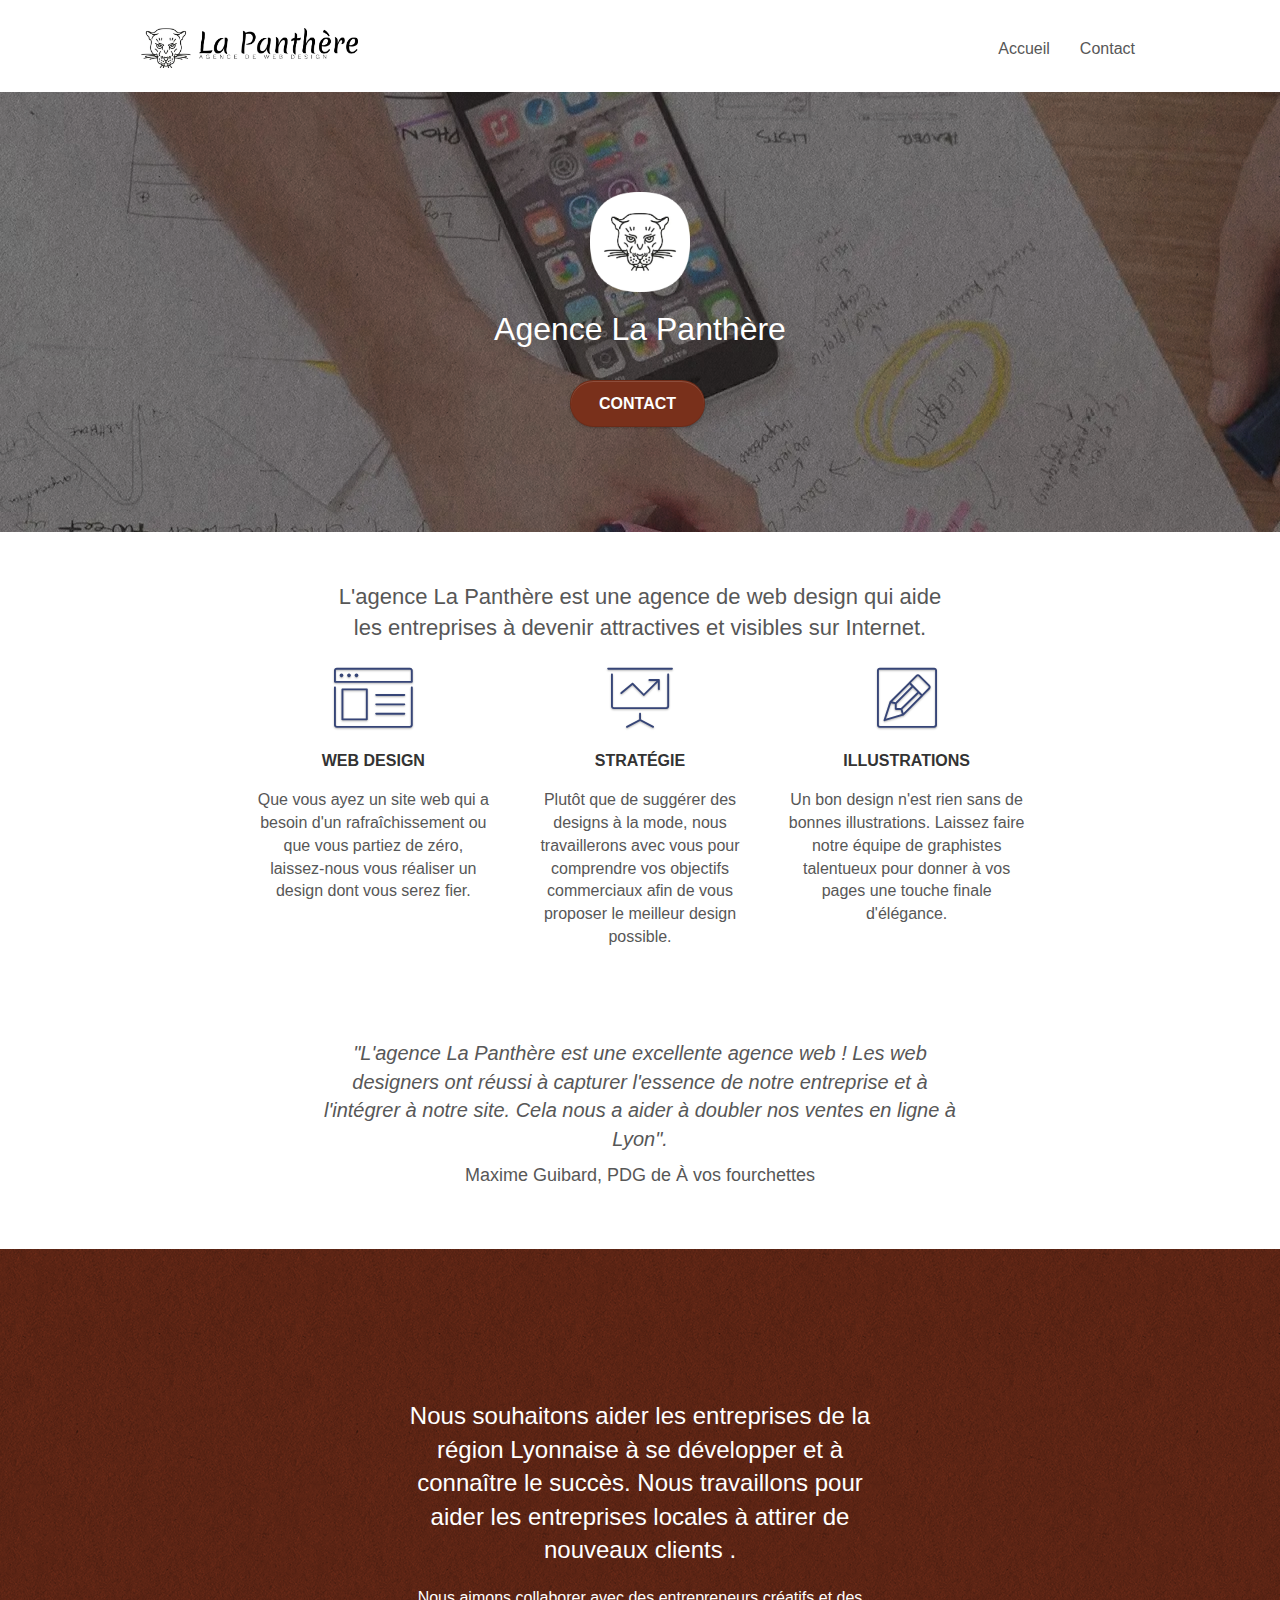
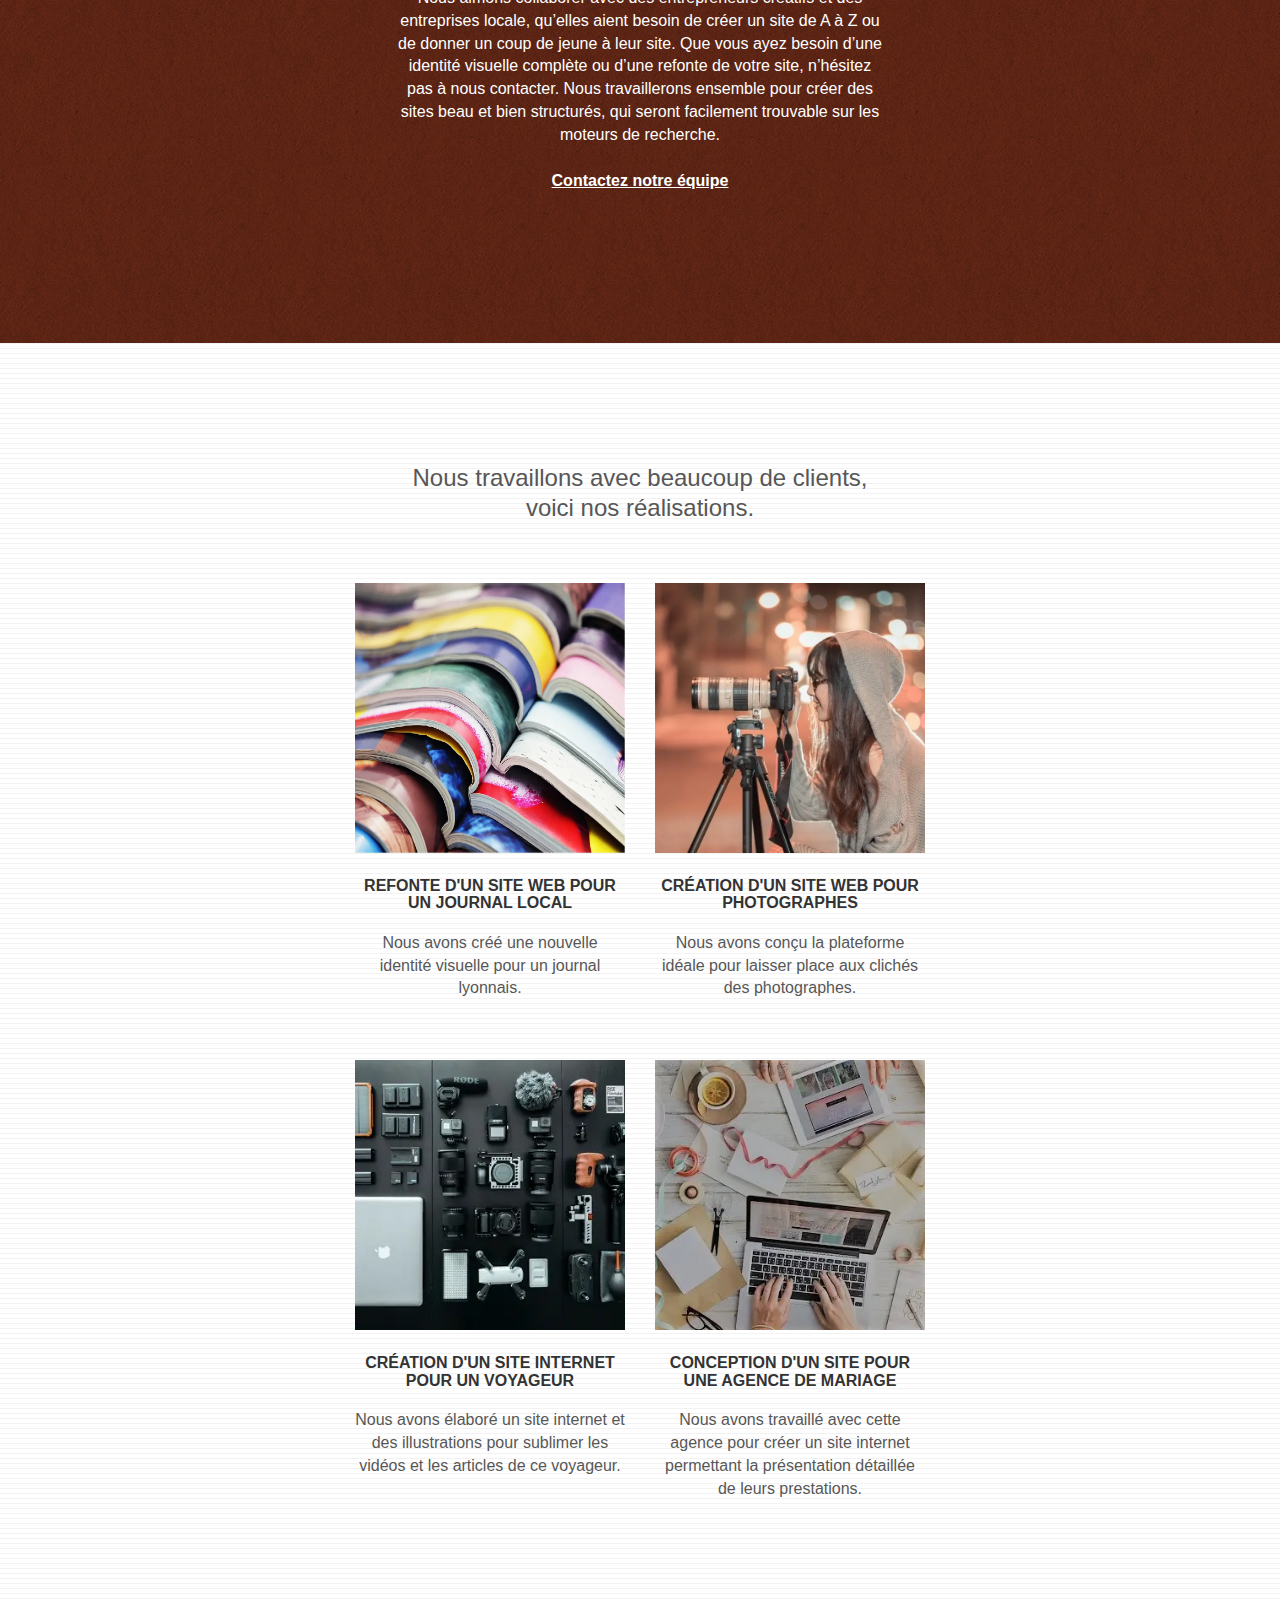
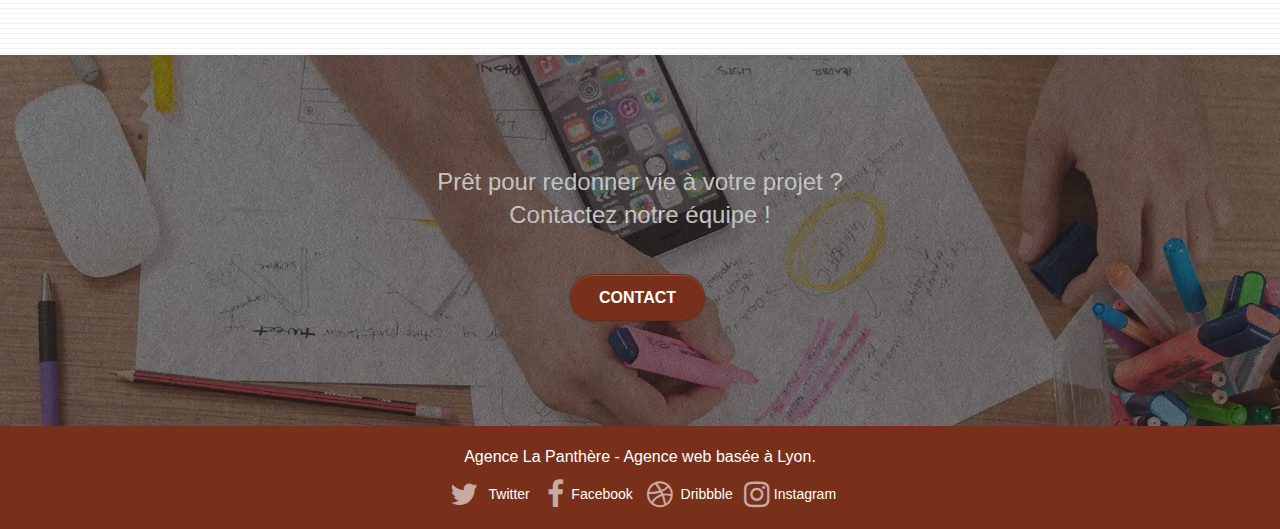
<file: index.html>
<!doctype html>
<html lang="fr">
<head>
    <meta charset="utf-8">
    <!-- <meta name="keywords" content="Entreprise webdesign Lyon"> -->
    <meta name="description" content="La Panthère - Entreprise webdesign Lyon est une agence de web design qui aide les entreprises à devenir attractives et visibles sur internet.">
    <meta name="viewport" content="width=device-width, initial-scale=1.0, viewport-fit=cover">
    <link rel="shortcut icon" type="image/png" href="favicon.jpg">
    
	<link rel="stylesheet" type="text/css" href="./css/bootstrap.min.css">
	<link rel="stylesheet" type="text/css" href="style.min.css">
	<link rel="stylesheet" type="text/css" href="./css/font-awesome.css">
	<link rel="stylesheet" type="text/css" href="./css/et-line.css">
	
    
	<script src="./js/jquery-2.1.0.min.js" defer></script>
	<script src="./js/bootstrap.min.js" defer></script>
	<script src="./js/blocs.min.js" defer></script>
	<script src="./js/jquery.touchSwipe.min.js" defer></script>
	<script src="./js/gmaps.min.js" defer></script>

    <title>La Panthère - Entreprise webdesign Lyon</title>

 <!-- Global site tag (gtag.js) - Google Analytics -->
<script async src="https://www.googletagmanager.com/gtag/js?id=G-REPHLKCL1F"></script>
<script>
  window.dataLayer = window.dataLayer || [];
  function gtag(){dataLayer.push(arguments);}
  gtag('js', new Date());

  gtag('config', 'G-REPHLKCL1F');
</script>
<!-- Analytics END -->
    
</head>
<body>
<!-- Principal conteneur -->
<div class="page-container">
    
<!-- bloc-0 -->
<div class="bloc bgc-white l-bloc " id="bloc-0">
	<div class="container bloc-sm">

		<nav class="navbar row">
			<div class="navbar-header">
				<a class="navbar-brand" href="index.html"><img src="img/agence-la-panthere-monochrome.webp" alt="Logo La Panthère agence de web design" height="40" /></a>
				<button id="nav-toggle" type="button" class="ui-navbar-toggle navbar-toggle" data-toggle="collapse" data-target=".navbar-1">
					<span class="sr-only">Toggle navigation</span><span class="icon-bar"></span><span class="icon-bar"></span><span class="icon-bar"></span>
				</button>
			</div>
			<div class="collapse navbar-collapse navbar-1 special-dropdown-nav">
				<ul class="site-navigation nav navbar-nav">
					<li>
						<a href="index.html">Accueil</a>
					</li>
					<li>
						<a href="contact.html">Contact</a>
					</li>
				</ul>
			</div>
		</nav>
	</div>
</div>
<!-- bloc-0 END -->

<!-- bloc-1-presentation -->
<div class="bloc bgc-dark-slate-blue bg-banniere d-bloc bg-t-edge bloc-bg-texture texture-paper b-parallax" id="bloc-1-hero">
	<div class="container bloc-lg">
		<div class="row tight-width-whitespace">
			<div class="col-sm-12">
				<img src="img/logo.webp" class="center-block image-resize-mode" width="100" alt="Logo Agence La Panthère" />
				<h1 class="text-center hero-bloc-text tc-white ">
					Agence La Panthère
				</h1>
				<div class="text-center">
					<a href="contact.html" class="btn btn-lg btn-clean btn-rd cta-hero btn-atomic-tangerine" id="cta-hero">Contact</a>
				</div>
			</div>
		</div>
	</div>
</div>
<!-- bloc-1-presentation END -->

<!-- bloc-2-services -->
<div class="bloc bgc-white l-bloc" id="bloc-2-services">
	<div class="container bloc-md">
		<div class="row">
			<div class="col-sm-12 text-center">
				<h2 class="slogan">
					L'agence La Panthère est une agence de web design qui aide <br/> 
					les entreprises à devenir attractives et visibles sur Internet.
				</h2>
			</div>
		</div>
		<div class="row voffset-lg med-width-whitespace">
			<div class="col-sm-4">
				<div class="text-center">
					<span class="et-icon-browser sm-shadow icon-dark-slate-blue icons icon-lg"></span>
				</div>
				<h3 class="mg-md text-center">
					Web design
				</h3>
				<p class="text-center ">
					Que vous ayez un site web qui a besoin d'un rafraîchissement ou que vous partiez de zéro, laissez-nous vous réaliser un design dont vous serez fier.
				</p>
			</div>
			<div class="col-sm-4">
				<div class="text-center">
					<span class="et-icon-presentation sm-shadow icon-dark-slate-blue icons icon-lg"></span>
				</div>
				<h3 class="mg-md text-center">
					Stratégie
				</h3>
				<p class="text-center ">
					Plutôt que de suggérer des designs à la mode, nous travaillerons avec vous pour comprendre vos objectifs commerciaux afin de vous proposer le meilleur design possible.<br>
				</p>
			</div>
			<div class="col-sm-4">
				<div class="text-center">
					<span class="et-icon-edit sm-shadow icon-dark-slate-blue icons icon-lg"></span>
				</div>
				<h3 class="mg-md text-center">
					Illustrations
				</h3>
				<p class="text-center ">
					Un bon design n'est rien sans de bonnes illustrations. Laissez faire notre équipe de graphistes talentueux pour donner à vos pages une touche finale d'élégance.
				</p>
			</div>
		</div>
		<div class="row voffset-lg voffset">
			<div class="col-xs-12 col-md-8 col-md-offset-2 text-center">
				<p class="citation">
                  "L'agence La Panthère est une excellente agence web ! Les web
                  designers ont réussi à capturer l'essence de notre entreprise
                  et à l'intégrer à notre site. Cela nous a aider à doubler nos
                  ventes en ligne à Lyon".
                </p>
				<p class="citation-author">
					Maxime Guibard, PDG de À vos fourchettes
				</p>
			</div>
		</div>
	</div>
</div>
<!-- bloc-2-services END -->

<!-- bloc-3-what-i-do -->
<div class="bloc tc-white bgc-atomic-tangerine bg-presentation d-bloc bloc-bg-texture texture-paper b-parallax" id="bloc-3-what-i-do">
	<div class="container bloc-lg">
		<div class="row tight-width-whitespace black-background">
			<div class="col-sm-12">
				<h2 class="mg-md text-center tc-white">
					Nous souhaitons aider les entreprises de la région Lyonnaise à se développer et à connaître le succès. Nous travaillons pour aider les entreprises locales à attirer de nouveaux clients .<br>
				</h2>
				<p class="text-center white">
					Nous aimons collaborer avec des entrepreneurs créatifs et des entreprises locale, qu’elles aient besoin de créer un site de A à Z ou de donner un coup de jeune à leur site. Que vous ayez besoin d’une identité visuelle complète ou d’une refonte de votre site, n’hésitez pas à nous contacter. Nous travaillerons ensemble pour créer des sites beau et bien structurés, qui seront facilement trouvable sur les moteurs de recherche. <br><br><a class="ltc-white bold-link" href="contact.html">Contactez notre équipe</a><br>
				</p>
			</div>
		</div>
	</div>
</div>
<!-- bloc-3-what-i-do END -->

<!-- bloc-4-portfolio -->
<div class="bloc bgc-white bg-lines-h2-bg bg-repeat l-bloc" id="bloc-4-portfolio">
	<div class="container bloc-lg">
		<div class="row">
			<div class="col-sm-12 text-center">
				<h2 class="creation">
					Nous travaillons avec beaucoup de clients, <br />voici nos
					réalisations.
				  </h2>
			</div>
		</div>
		<div class="row tight-width-whitespace portfolio-row">
			<div class="col-sm-6">
				<a href="#" data-lightbox="img/1.webp" data-gallery-id="gallery-1" data-caption="Refonte d'un site web pour un journal local" data-frame="snapshot-lb"><img src="img/1.webp" alt="Plusieurs journaux empilés" class="img-responsive portfolio-thumb" /></a>
				<h3 class="mg-md text-center">
					Refonte d'un site web pour un journal local
				</h3>
				<p class="text-center">
					Nous avons créé une nouvelle identité visuelle pour un journal lyonnais.
				</p>
			</div>
			<div class="col-sm-6">
				<a href="#" data-lightbox="img/2.webp" data-gallery-id="gallery-1" data-caption="Création d'un site web pour photographes" data-frame="snapshot-lb"><img src="img/2.webp" class="img-responsive portfolio-thumb" alt="Une Photographe qui prend une photo" /></a>
				<h3 class="mg-md text-center">
					Création d'un site web pour photographes
				</h3>
				<p class="text-center">
					Nous avons conçu la plateforme idéale pour laisser place aux clichés des photographes.
				</p>
			</div>
		</div>
		<div class="row tight-width-whitespace portfolio-row">
			<div class="col-sm-6">
				<a href="#" data-lightbox="img/3.webp" data-gallery-id="gallery-1" data-caption="Création d'un site internet pour un voyageur" data-frame="snapshot-lb"><img src="img/3.webp" class="img-responsive portfolio-thumb" alt="Matériels de photographie étalés sur une table"/></a>
				<h3 class="mg-md text-center">
					Création d'un site internet pour un voyageur
				</h3>
				<p class="text-center">
					Nous avons élaboré un site internet et des illustrations pour sublimer les vidéos et les articles de ce voyageur.
				</p>
			</div>
			<div class="col-sm-6">
				<a href="#" data-lightbox="img/4.webp" data-gallery-id="gallery-1" data-caption="Conception d'un site pour une agence de mariage" data-frame="snapshot-lb"><img src="img/4.webp" class="img-responsive portfolio-thumb" alt="Réunion de planification de mariage"/></a>
				<h3 class="mg-md text-center">
					Conception d'un site pour une agence de mariage
				</h3>
				<p class="text-center">
					Nous avons travaillé avec cette agence pour créer un site internet permettant la présentation détaillée de leurs prestations.
				</p>
			</div>
		</div>
	</div>
</div>
<!-- bloc-4-portfolio END -->

<!-- bloc-5-cta -->
<div class="bloc bgc-dark-slate-blue bg-banniere d-bloc bloc-bg-texture texture-paper" id="bloc-5-cta">
	<div class="container bloc-lg">
		<div class="row">
			<h2 class="mg-md text-center tc-white">
				Prêt pour redonner vie à votre projet ?<br>Contactez notre équipe !
			</h2>
			<div class="col-sm-12 text-center">
				<a href="contact.html" class="btn btn-atomic-tangerine btn-clean btn-rd btn-lg cta-hero">Contact</a>
			</div>
		</div>
	</div>
</div>
<!-- bloc-5-cta END -->

<!-- Footer - bloc-8 -->
<div class="bloc bgc-atomic-tangerine d-bloc" id="bloc-8">
	<div class="container bloc-sm">
		<div class="row">
			<div class="col-sm-12">
				<p class="text-center white">
					Agence La Panthère - Agence web basée à Lyon.<br>
				</p>
				<div class="row row-no-gutters social">
					<div class="col-sm-3">
						<div class="text-center">
							<a class="social" href="https://twitter.com/agencepanthere?lang=fr"><span class="fa fa-twitter icon-md"></span><span class="white">Twitter</span></a>
						</div>
					</div>
					<div class="col-sm-3">
						<div class="text-center">
							<a class="social" href="https://www.facebook.com/pantherecom/"><span class="fa fa-facebook icon-md"></span><span class="white">Facebook</span></a>
						</div>
					</div>
					<div class="col-sm-3">
						<div class="text-center">
							<a class="social" href="https://dribbble.com/Gislhaine"><span class="fa fa-dribbble icon-md"></span><span class="white">Dribbble</span></a>
						</div>
					</div>
					<div class="col-sm-3">
						<div class="text-center">
							<a class="social" href="https://www.instagram.com/agence_webdesign29/?hl=fr"><span class="fa fa-instagram icon-md"></span><span class="white">Instagram</span></a>
						</div>
					</div>
				</div>
			</div>
		</div>
	</div>
</div>
<!-- Footer - bloc-8 END -->

</div>
<!-- Principal conteneur END -->
    

</body>
</html>
</file>
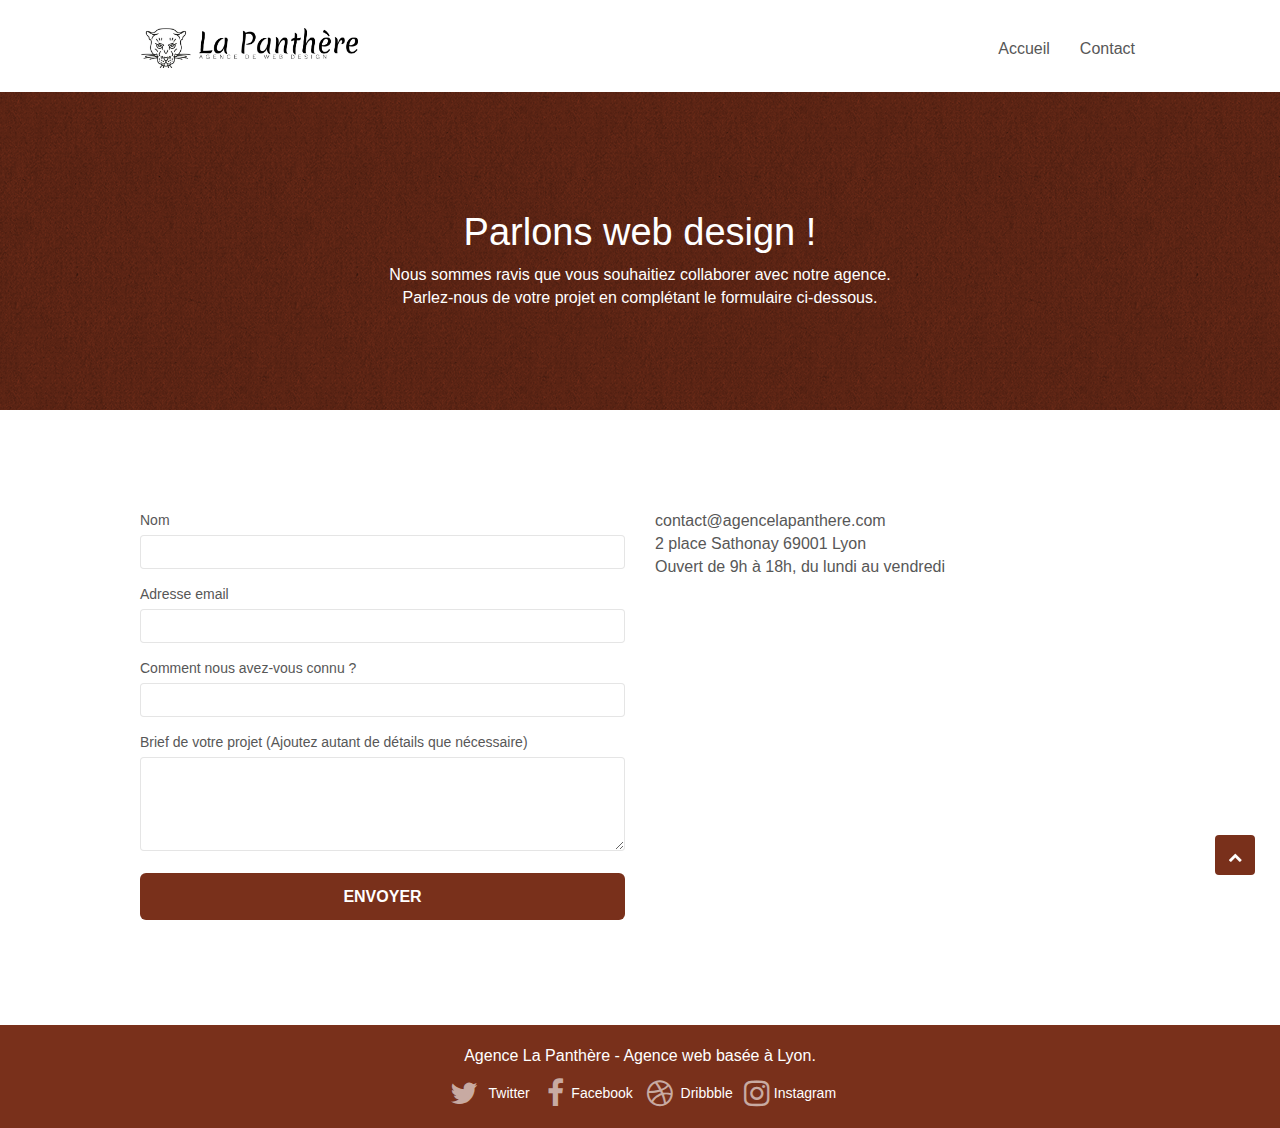
<file: contact.html>
<!doctype html>
<html lang="fr">
<head>
    <meta charset="utf-8">
    <!-- <meta name="keywords" content="Entreprise webdesign Lyon"> -->
    <meta name="description" content="La Panthère - Entreprise webdesign Lyon est une agence de web design qui aide les entreprises à devenir attractives et visibles sur internet.">
    <meta name="viewport" content="width=device-width, initial-scale=1.0, viewport-fit=cover">
    <link rel="shortcut icon" type="image/png" href="favicon.jpg">
    
	<link rel="stylesheet" type="text/css" href="./css/bootstrap.min.css">
	<link rel="stylesheet" type="text/css" href="style.min.css">
	<link rel="stylesheet" type="text/css" href="./css/font-awesome.css">
	<link rel="stylesheet" type="text/css" href="./css/et-line.css">
	
    
	<script src="./js/jquery-2.1.0.min.js" defer></script>
	<script src="./js/bootstrap.min.js" defer></script>
	<script src="./js/blocs.min.js" defer></script>
	<script src="./js/jqBootstrapValidation.min.js" defer></script>
	<script src="./js/formHandler.min.js" defer></script>

    <title>La Panthère - Contact</title>

 <!-- Global site tag (gtag.js) - Google Analytics -->
<script async src="https://www.googletagmanager.com/gtag/js?id=G-REPHLKCL1F"></script>
<script>
  window.dataLayer = window.dataLayer || [];
  function gtag(){dataLayer.push(arguments);}
  gtag('js', new Date());

  gtag('config', 'G-REPHLKCL1F');
</script>
<!-- Analytics END -->
    
</head>
<body>
<!-- Principal conteneur -->
<div class="page-container">
    
<!-- bloc-0 -->
<div class="bloc bgc-white l-bloc " id="bloc-0">
	<div class="container bloc-sm">
		<nav class="navbar row">
			<div class="navbar-header">
				<a class="navbar-brand" href="index.html"><img src="img/agence-la-panthere-monochrome.webp" alt="Logo La Panthère agence de web design" height="40" /></a>
				<button id="nav-toggle" type="button" class="ui-navbar-toggle navbar-toggle" data-toggle="collapse" data-target=".navbar-1">
					<span class="sr-only">Toggle navigation</span><span class="icon-bar"></span><span class="icon-bar"></span><span class="icon-bar"></span>
				</button>
			</div>
			<div class="collapse navbar-collapse navbar-1 special-dropdown-nav">
				<ul class="site-navigation nav navbar-nav">
					<li>
						<a href="index.html">Accueil</a>
					</li>
					<li>
					</li>
					<li>
						<a href="contact.html">Contact</a>
					</li>
				</ul>
			</div>
		</nav>
	</div>
</div>
<!-- bloc-0 END -->

<!-- bloc-6 -->
<div class="bloc bg-dots-bg bg-repeat bgc-atomic-tangerine d-bloc bloc-bg-texture texture-paper" id="bloc-6">
	<div class="container bloc-lg">
		<div class="row">
			<div class="col-sm-12">
				<h1 class="text-center hero-bloc-text tc-white">
					Parlons web design !
				</h1>
				<p class="text-center mg-lg tc-white tight-width-whitespace">
					Nous sommes ravis que vous souhaitiez collaborer avec notre agence.<br>
					Parlez-nous de votre projet en complétant le formulaire ci-dessous.
				</p>
			</div>
		</div>
	</div>
</div>
<!-- bloc-6 END -->

<!-- bloc-7 -->
<div class="bloc bgc-white l-bloc" id="bloc-7">
	<div class="container bloc-lg">
		<div class="row">
			<div class="col-sm-6">
				<form id="form_1" novalidate data-success-msg="Your message has been sent." data-fail-msg="Sorry it seems that our mail server is not responding, Sorry for the inconvenience!">
					<div class="form-group">
						<label for="name">
							Nom
						</label>
						<input id="name" name="name" class="form-control" required />
					</div>
					<div class="form-group">
						<label for="email">
							Adresse email	
						</label>
						<input id="email" name="email" class="form-control" type="email" required />
					</div>
					<div class="form-group">
						<label for="input_504">
							Comment nous avez-vous connu ?
						</label>
						<input class="form-control" name="know" type="text" required id="input_504" />
					</div>
					<div class="form-group">
						<label for="message">
							Brief de votre projet (Ajoutez autant de détails que nécessaire)<br>
						</label>
						<textarea id="message" name="message" class="form-control" rows="4" cols="50" required></textarea>
					</div> 
					<button class="bloc-button btn btn-lg btn-block cta-hero btn-atomic-tangerine" type="submit">
						Envoyer
					</button>
				</form>
			</div>
			<div class="col-sm-6">
				<p>
					contact@agencelapanthere.com<br>2 place Sathonay 69001 Lyon<br>Ouvert de 9h à 18h, du lundi au vendredi<br>
				</p>
			</div>
		</div>
	</div>
</div>
<!-- bloc-7 END -->

<!-- ScrollToTop Button -->
<button class="bloc-button btn btn-d scrollToTop" aria-label="Scroll haut de page" onclick="scrollToTarget('1')"><span class="fa fa-chevron-up"></span></button>
<!-- ScrollToTop Button END-->


<!-- Footer - bloc-8 -->
<div class="bloc bgc-atomic-tangerine d-bloc" id="bloc-8">
	<div class="container bloc-sm">
		<div class="row">
			<div class="col-sm-12">
				<p class="text-center white">
					Agence La Panthère - Agence web basée à Lyon.<br>
				</p>
				<div class="row row-no-gutters social">
					<div class="col-sm-3">
						<div class="text-center">
							<a class="social" href="https://twitter.com/agencepanthere?lang=fr"><span class="fa fa-twitter icon-md"></span><span class="white">Twitter</span></a>
						</div>
					</div>
					<div class="col-sm-3">
						<div class="text-center">
							<a class="social" href="https://www.facebook.com/pantherecom/"><span class="fa fa-facebook icon-md"></span><span class="white">Facebook</span></a>
						</div>
					</div>
					<div class="col-sm-3">
						<div class="text-center">
							<a class="social" href="https://dribbble.com/Gislhaine"><span class="fa fa-dribbble icon-md"></span><span class="white">Dribbble</span></a>
						</div>
					</div>
					<div class="col-sm-3">
						<div class="text-center">
							<a class="social" href="https://www.instagram.com/agence_webdesign29/?hl=fr"><span class="fa fa-instagram icon-md"></span><span class="white">Instagram</span></a>
						</div>
					</div>
				</div>
			</div>
		</div>
	</div>
</div>
<!-- Footer - bloc-8 END -->

</div>
<!-- Principal conteneur END -->
    

</body>
</html>
</file>
<file: css/et-line.css>
@font-face {
    font-family: et-line;
    src: url(../fonts/et-line.eot);
    src: url(../fonts/et-line.eot?#iefix) format('embedded-opentype'), url(../fonts/et-line.woff) format('woff'), url(../fonts/et-line.ttf) format('truetype'), url(../fonts/et-line.svg#et-line) format('svg');
    font-weight: 400;
    font-style: normal
}

.et-icon-adjustments,
.et-icon-alarmclock,
.et-icon-anchor,
.et-icon-aperture,
.et-icon-attachment,
.et-icon-bargraph,
.et-icon-basket,
.et-icon-beaker,
.et-icon-bike,
.et-icon-book-open,
.et-icon-briefcase,
.et-icon-browser,
.et-icon-calendar,
.et-icon-camera,
.et-icon-caution,
.et-icon-chat,
.et-icon-circle-compass,
.et-icon-clipboard,
.et-icon-clock,
.et-icon-cloud,
.et-icon-compass,
.et-icon-desktop,
.et-icon-dial,
.et-icon-document,
.et-icon-documents,
.et-icon-download,
.et-icon-dribbble,
.et-icon-edit,
.et-icon-envelope,
.et-icon-expand,
.et-icon-facebook,
.et-icon-flag,
.et-icon-focus,
.et-icon-gears,
.et-icon-genius,
.et-icon-gift,
.et-icon-global,
.et-icon-globe,
.et-icon-googleplus,
.et-icon-grid,
.et-icon-happy,
.et-icon-hazardous,
.et-icon-heart,
.et-icon-hotairballoon,
.et-icon-hourglass,
.et-icon-key,
.et-icon-laptop,
.et-icon-layers,
.et-icon-lifesaver,
.et-icon-lightbulb,
.et-icon-linegraph,
.et-icon-linkedin,
.et-icon-lock,
.et-icon-magnifying-glass,
.et-icon-map,
.et-icon-map-pin,
.et-icon-megaphone,
.et-icon-mic,
.et-icon-mobile,
.et-icon-newspaper,
.et-icon-notebook,
.et-icon-paintbrush,
.et-icon-paperclip,
.et-icon-pencil,
.et-icon-phone,
.et-icon-picture,
.et-icon-pictures,
.et-icon-piechart,
.et-icon-presentation,
.et-icon-pricetags,
.et-icon-printer,
.et-icon-profile-female,
.et-icon-profile-male,
.et-icon-puzzle,
.et-icon-quote,
.et-icon-recycle,
.et-icon-refresh,
.et-icon-ribbon,
.et-icon-rss,
.et-icon-sad,
.et-icon-scissors,
.et-icon-scope,
.et-icon-search,
.et-icon-shield,
.et-icon-speedometer,
.et-icon-strategy,
.et-icon-streetsign,
.et-icon-tablet,
.et-icon-target,
.et-icon-telescope,
.et-icon-toolbox,
.et-icon-tools,
.et-icon-tools-2,
.et-icon-trophy,
.et-icon-tumblr,
.et-icon-twitter,
.et-icon-upload,
.et-icon-video,
.et-icon-wallet,
.et-icon-wine {
    font-family: et-line;
    speak: none;
    font-style: normal;
    font-weight: 400;
    font-variant: normal;
    text-transform: none;
    line-height: 1;
    -webkit-font-smoothing: antialiased;
    -moz-osx-font-smoothing: grayscale;
    display: inline-block
}

.et-icon-mobile:before {
    content: "\e000"
}

.et-icon-laptop:before {
    content: "\e001"
}

.et-icon-desktop:before {
    content: "\e002"
}

.et-icon-tablet:before {
    content: "\e003"
}

.et-icon-phone:before {
    content: "\e004"
}

.et-icon-document:before {
    content: "\e005"
}

.et-icon-documents:before {
    content: "\e006"
}

.et-icon-search:before {
    content: "\e007"
}

.et-icon-clipboard:before {
    content: "\e008"
}

.et-icon-newspaper:before {
    content: "\e009"
}

.et-icon-notebook:before {
    content: "\e00a"
}

.et-icon-book-open:before {
    content: "\e00b"
}

.et-icon-browser:before {
    content: "\e00c"
}

.et-icon-calendar:before {
    content: "\e00d"
}

.et-icon-presentation:before {
    content: "\e00e"
}

.et-icon-picture:before {
    content: "\e00f"
}

.et-icon-pictures:before {
    content: "\e010"
}

.et-icon-video:before {
    content: "\e011"
}

.et-icon-camera:before {
    content: "\e012"
}

.et-icon-printer:before {
    content: "\e013"
}

.et-icon-toolbox:before {
    content: "\e014"
}

.et-icon-briefcase:before {
    content: "\e015"
}

.et-icon-wallet:before {
    content: "\e016"
}

.et-icon-gift:before {
    content: "\e017"
}

.et-icon-bargraph:before {
    content: "\e018"
}

.et-icon-grid:before {
    content: "\e019"
}

.et-icon-expand:before {
    content: "\e01a"
}

.et-icon-focus:before {
    content: "\e01b"
}

.et-icon-edit:before {
    content: "\e01c"
}

.et-icon-adjustments:before {
    content: "\e01d"
}

.et-icon-ribbon:before {
    content: "\e01e"
}

.et-icon-hourglass:before {
    content: "\e01f"
}

.et-icon-lock:before {
    content: "\e020"
}

.et-icon-megaphone:before {
    content: "\e021"
}

.et-icon-shield:before {
    content: "\e022"
}

.et-icon-trophy:before {
    content: "\e023"
}

.et-icon-flag:before {
    content: "\e024"
}

.et-icon-map:before {
    content: "\e025"
}

.et-icon-puzzle:before {
    content: "\e026"
}

.et-icon-basket:before {
    content: "\e027"
}

.et-icon-envelope:before {
    content: "\e028"
}

.et-icon-streetsign:before {
    content: "\e029"
}

.et-icon-telescope:before {
    content: "\e02a"
}

.et-icon-gears:before {
    content: "\e02b"
}

.et-icon-key:before {
    content: "\e02c"
}

.et-icon-paperclip:before {
    content: "\e02d"
}

.et-icon-attachment:before {
    content: "\e02e"
}

.et-icon-pricetags:before {
    content: "\e02f"
}

.et-icon-lightbulb:before {
    content: "\e030"
}

.et-icon-layers:before {
    content: "\e031"
}

.et-icon-pencil:before {
    content: "\e032"
}

.et-icon-tools:before {
    content: "\e033"
}

.et-icon-tools-2:before {
    content: "\e034"
}

.et-icon-scissors:before {
    content: "\e035"
}

.et-icon-paintbrush:before {
    content: "\e036"
}

.et-icon-magnifying-glass:before {
    content: "\e037"
}

.et-icon-circle-compass:before {
    content: "\e038"
}

.et-icon-linegraph:before {
    content: "\e039"
}

.et-icon-mic:before {
    content: "\e03a"
}

.et-icon-strategy:before {
    content: "\e03b"
}

.et-icon-beaker:before {
    content: "\e03c"
}

.et-icon-caution:before {
    content: "\e03d"
}

.et-icon-recycle:before {
    content: "\e03e"
}

.et-icon-anchor:before {
    content: "\e03f"
}

.et-icon-profile-male:before {
    content: "\e040"
}

.et-icon-profile-female:before {
    content: "\e041"
}

.et-icon-bike:before {
    content: "\e042"
}

.et-icon-wine:before {
    content: "\e043"
}

.et-icon-hotairballoon:before {
    content: "\e044"
}

.et-icon-globe:before {
    content: "\e045"
}

.et-icon-genius:before {
    content: "\e046"
}

.et-icon-map-pin:before {
    content: "\e047"
}

.et-icon-dial:before {
    content: "\e048"
}

.et-icon-chat:before {
    content: "\e049"
}

.et-icon-heart:before {
    content: "\e04a"
}

.et-icon-cloud:before {
    content: "\e04b"
}

.et-icon-upload:before {
    content: "\e04c"
}

.et-icon-download:before {
    content: "\e04d"
}

.et-icon-target:before {
    content: "\e04e"
}

.et-icon-hazardous:before {
    content: "\e04f"
}

.et-icon-piechart:before {
    content: "\e050"
}

.et-icon-speedometer:before {
    content: "\e051"
}

.et-icon-global:before {
    content: "\e052"
}

.et-icon-compass:before {
    content: "\e053"
}

.et-icon-lifesaver:before {
    content: "\e054"
}

.et-icon-clock:before {
    content: "\e055"
}

.et-icon-aperture:before {
    content: "\e056"
}

.et-icon-quote:before {
    content: "\e057"
}

.et-icon-scope:before {
    content: "\e058"
}

.et-icon-alarmclock:before {
    content: "\e059"
}

.et-icon-refresh:before {
    content: "\e05a"
}

.et-icon-happy:before {
    content: "\e05b"
}

.et-icon-sad:before {
    content: "\e05c"
}

.et-icon-facebook:before {
    content: "\e05d"
}

.et-icon-twitter:before {
    content: "\e05e"
}

.et-icon-googleplus:before {
    content: "\e05f"
}

.et-icon-rss:before {
    content: "\e060"
}

.et-icon-tumblr:before {
    content: "\e061"
}

.et-icon-linkedin:before {
    content: "\e062"
}

.et-icon-dribbble:before {
    content: "\e063"
}
</file>
<file: style.min.css>
.d-bloc .navbar-toggle .icon-bar,body{background:#fff}.bloc .container,.row.row-no-gutters>[class*=" col-"],.row.row-no-gutters>[class^=col-]{padding-right:0;padding-left:0}.nav-center .navbar-brand img,body{margin:0}.nav-invert .navbar .nav,.nav>li{float:left}a,button{outline:0!important}.scrollToTop,a,button{transition:.3s ease-in-out}.nav>li,p{font-size:16px}body{padding:0;overflow-x:hidden;-webkit-font-smoothing:antialiased;-moz-osx-font-smoothing:grayscale}a:hover{text-decoration:none;cursor:pointer}#page-loading-blocs-notifaction{position:fixed;top:0;bottom:0;width:100%;z-index:100000;background:url("img/pageload-spinner.gif") center center no-repeat #fff}.bloc{width:100%;clear:both;background:50% 50%/cover no-repeat;padding:0 50px;-webkit-background-size:cover;-moz-background-size:cover;-o-background-size:cover;position:relative}.bloc-lg{padding:100px 50px}.bloc-md{padding:50px}.bloc-sm{padding:20px 50px}.bg-b-edge,.bg-bl-edge,.bg-br-edge,.bg-center,.bg-l-edge,.bg-r-edge,.bg-repeat,.bg-t-edge,.bg-tl-edge,.bg-tr-edge{-webkit-background-size:auto!important;-moz-background-size:auto!important;-o-background-size:auto!important;background-size:auto!important}.slogan{font-size:22px;max-width:700px;margin:auto}.citation{font-size:20px;font-style:italic}.citation-author{font-size:18px}.bg-repeat,.nav>li a:focus,.nav>li a:hover{background:0 0}.bg-t-edge{background:top no-repeat}.bloc-bg-texture::before{content:"";background-size:2px 2px;position:absolute;top:0;bottom:0;left:0;right:0}.texture-paper::before{background:url("img/texture-paper.webp") 0 0/280px 280px}.nav>li>.dropdown a,.navbar-toggle:hover{background:0 0!important}.b-parallax{background-attachment:fixed}.d-bloc{color:rgba(255,255,255,.7)}.d-bloc button:hover{color:rgba(255,255,255,.9)}.d-bloc .icon-round,.d-bloc .icon-rounded,.d-bloc .icon-semi-rounded-a,.d-bloc .icon-semi-rounded-b,.d-bloc .icon-square{border-color:rgba(255,255,255,.9)}.d-bloc .divider-h span{border-color:rgba(255,255,255,.2)}.d-bloc .a-btn,.d-bloc .navbar a,.d-bloc .navbar-brand,.d-bloc a .icon-lg,.d-bloc a .icon-md,.d-bloc a .icon-sm,.d-bloc a .icon-xl,.d-bloc h1 a,.d-bloc h2 a,.d-bloc h3 a,.d-bloc h4 a,.d-bloc h5 a,.d-bloc h6 a,.d-bloc p a{color:rgba(255,255,255,.6)}.d-bloc .a-btn:hover,.d-bloc .navbar a:hover,.d-bloc .navbar-brand:hover,.d-bloc a:hover .icon-lg,.d-bloc a:hover .icon-md,.d-bloc a:hover .icon-sm,.d-bloc a:hover .icon-xl,.d-bloc h1 a:hover,.d-bloc h2 a:hover,.d-bloc h3 a:hover,.d-bloc h4 a:hover,.d-bloc h5 a:hover,.d-bloc h6 a:hover,.d-bloc p a:hover{color:#fff}.d-bloc .btn-wire,.d-bloc .btn-wire:hover{color:#fff;border-color:#fff}.d-bloc .panel icon,.l-bloc .icon-round,.l-bloc .icon-rounded,.l-bloc .icon-semi-rounded-a,.l-bloc .icon-semi-rounded-b,.l-bloc .icon-square{border-color:rgba(0,0,0,.7)}.d-bloc .panel,.l-bloc{color:rgba(0,0,0,.5)}.d-bloc .panel button:hover,.l-bloc button:hover{color:rgba(0,0,0,.7)}.d-bloc .panel .divider-h span,.l-bloc .divider-h span{border-color:rgba(0,0,0,.1)}.d-bloc .panel .a-btn,.l-bloc .a-btn,.l-bloc .navbar a,.l-bloc .navbar-brand,.l-bloc .navbar-toggle .icon-bar,.l-bloc a .icon-lg,.l-bloc a .icon-md,.l-bloc a .icon-sm,.l-bloc a .icon-xl,.l-bloc h1 a,.l-bloc h2 a,.l-bloc h3 a,.l-bloc h4 a,.l-bloc h5 a,.l-bloc h6 a,.l-bloc p a{color:rgba(0,0,0,.6)}.d-bloc .panel .a-btn:hover,.l-bloc .a-btn:hover,.l-bloc .navbar a:hover,.l-bloc .navbar-brand:hover,.l-bloc a:hover .icon-lg,.l-bloc a:hover .icon-md,.l-bloc a:hover .icon-sm,.l-bloc a:hover .icon-xl,.l-bloc h1 a:hover,.l-bloc h2 a:hover,.l-bloc h3 a:hover,.l-bloc h4 a:hover,.l-bloc h5 a:hover,.l-bloc h6 a:hover,.l-bloc p a:hover{color:#000}.d-bloc .panel .btn-wire,.d-bloc .panel .btn-wire:hover,.l-bloc .btn-wire,.l-bloc .btn-wire:hover{color:rgba(0,0,0,.7);border-color:rgba(0,0,0,.3)}.voffset{margin-top:30px}.voffset-lg{margin-top:80px}.row-no-gutters{margin-right:0;margin-left:0}#bloc-1-hero h1{font-size:32px}.navbar{margin-bottom:0;z-index:1}.navbar-brand{height:auto;padding:3px 15px;font-size:25px;font-weight:600;line-height:44px}.navbar-brand img{max-height:200px;margin:0 5px 0 0;display:inline}.navbar-brand img[src$=svg]{min-width:100px}.navbar .nav{padding-top:2px;margin-right:-16px;float:right;z-index:1}.nav>li{margin-top:4px}.navbar-nav .open .dropdown-menu>li>a{text-align:inherit}.navbar-toggle{margin:10px 10px 0 0;border:0}.mg-lg,.mg-md{margin-top:10px}.navbar-toggle .icon-bar{background-color:rgba(0,0,0,.5);width:26px}.nav-invert .navbar-brand,.nav-invert .navbar-header{float:right;position:relative;z-index:2}@media (min-width:768px){.site-navigation{position:absolute;top:50%;right:20px;transform:translate(0,-50%);-webkit-transform:translateY(-50%)}.nav>li .dropdown-menu a,.nav>li .dropdown-menu a:hover{color:#484848}.nav-invert .site-navigation{left:0;right:0}.nav-center{text-align:center}.nav-center .navbar-header{width:100%}.nav-center .nav>li,.nav-center .navbar-brand,.nav-center .navbar-header{float:none;display:inline-block}.nav-center .site-navigation{position:relative;width:100%;right:0;margin-right:0;margin-top:20px}.nav-center.mini-nav .navbar-toggle{float:none;margin:10px auto 0}}.nav>li>.dropdown a{display:block;padding:14px 15px}nav .caret{margin:0 5px}.dropdown-menu .dropdown-menu{top:-8px;left:100%}.dropdown-menu .dropmenu-flow-right{top:100%;left:0;margin-left:-1px;border-top-left-radius:0;border-top-right-radius:0}.dropdown-menu .dropdown span{border:4px solid #000;border-top-color:transparent;border-right-color:transparent;border-bottom-color:transparent;margin:6px -5px 0 0!important;float:right}.mg-md{margin-bottom:20px}.mg-lg{margin-bottom:40px}.btn{margin:0 5px 5px 0}.btn.pull-right{margin:0 0 5px 5px}.btn-d,.btn-d:focus,.btn-d:hover{color:#fff;background:rgba(0,0,0,.3)}.btn-rd{border-radius:40px}.btn-clean{border:1px solid rgba(0,0,0,.08);border-bottom-color:rgba(0,0,0,.1);text-shadow:0 1px 0 rgba(0,0,1,.1);box-shadow:0 1px 3px rgba(0,0,1,.25),inset 0 1px 0 0 rgba(255,255,255,.15)}.icon-md{font-size:30px!important}.icon-lg{font-size:60px!important}.sm-shadow{text-shadow:0 1px 2px rgba(0,0,0,.3)}.panel-sq,.panel-sq .panel-footer,.panel-sq .panel-heading{border-radius:0}.panel-rd{border-radius:30px}.panel-rd .panel-heading{border-radius:29px 29px 0 0}.panel-rd .panel-footer{border-radius:0 0 29px 29px}.form-control{border-color:rgba(0,0,0,.1);box-shadow:none}.scrollToTop{background:#79301b;width:40px;height:40px;position:fixed;bottom:20px;right:20px;opacity:1;z-index:500}.close-lightbox,.lightbox-caption,.next-lightbox,.prev-lightbox{background:rgba(0,0,0,.5);position:absolute}.scrollToTop span{margin-top:6px;color:#fff}.showScrollTop{font-size:14px;opacity:1}a[data-lightbox]{position:relative;display:block;text-align:center}a[data-lightbox]:hover::before{content:"+";font-family:HelveticaNeue-Light,"Helvetica Neue Light","Helvetica Neue",Helvetica,Arial;font-size:32px;width:50px;height:50px;margin-left:-25px;border-radius:50%;background:rgba(0,0,0,.6);color:#fff;font-weight:100;z-index:1;position:absolute;top:50%;transform:translateY(-50%);-webkit-transform:translateY(-50%)}a[data-lightbox]:hover img{opacity:.6;-webkit-animation-fill-mode:none;animation-fill-mode:none}#lightbox-modal{display:flex;align-items:center}#lightbox-modal .modal-dialog{width:90%;max-width:900px;margin:0 auto}#lightbox-modal .modal-dialog img{max-height:90vh;margin:0 auto}.lightbox-caption{padding:20px;color:#fff;left:15px;right:15px;bottom:5px}.close-lightbox{color:#fff;font-size:30px;top:20px;right:20px;z-index:20;border:none;line-height:30px;padding:0 9px 5px;opacity:.3}.close-lightbox:hover,.next-lightbox:hover,.prev-lightbox:hover{opacity:1;color:#fff}.next-lightbox,.prev-lightbox{font-size:20px;color:rgba(255,255,255,.9);transition:.2s ease-in-out;top:45%;z-index:1;opacity:.4}.next-lightbox{padding:6px 8px 1px 13px;right:25px}.prev-lightbox{padding:6px 13px 1px 10px;left:25px}.snapshot-lb .modal-body{padding-bottom:45px}.snapshot-lb .lightbox-caption{padding:0;color:rgba(0,0,0,.5);background:0 0}.btn,a,h1,h2,h3,h4,h5,h6,label,p{font-family:helvetica;font-weight:400;color:#575757!important}h1,h3,h4{color:#333!important}.btn-atomic-tangerine,.cta-hero,.ltc-white,.tc-white,.white{color:#fff!important}.container{max-width:1000px}.hero-bloc-text{font-size:38px}.hero-bloc-text-sub{font-size:36px}.statement-bloc-text{line-height:26px;font-style:italic;font-size:20px;text-align:center;font-weight:lighter;max-width:520px;margin:auto}.cta-hero,h3{text-transform:uppercase;font-weight:700}.tight-width-whitespace{max-width:600px;margin:auto}.h1{font-size:20px;font-family:"Open Sans"}.cta-hero{margin-top:22px;padding:12px 28px;font-size:16px}.social{max-width:400px;margin:auto;display:flex;justify-content:space-evenly;align-items:center}h2{font-size:24px;line-height:1.4em}h3{font-size:16px}.med-width-whitespace{max-width:800px;margin:auto;box-shadow:0 0 0 #000}.icons{margin-bottom:14px;margin-top:24px}.creation{line-height:30px}.img-responsive{width:100%}.portfolio-thumb{margin-bottom:24px}.portfolio-row{margin-bottom:44px;margin-top:50px}.avatar{box-shadow:0 4px 9px rgba(0,0,0,.3)}.black-background{background-color:#79301b;padding:40px}.bold-link{font-weight:900;text-decoration:underline!important}.bgc-white{background-color:#fff}.bgc-dark-slate-blue{background-color:#364577}.bgc-atomic-tangerine{background-color:#79301b}.btn-atomic-tangerine{background:#79301b}.btn-atomic-tangerine:hover{background:#df3602!important;color:#fff!important}.ltc-white:hover{color:#ccc!important}.ltc-atomic-tangerine{color:#79301b!important}.ltc-atomic-tangerine:hover{color:#df3602!important}.icon-dark-slate-blue{color:#364577!important;border-color:#364577!important}.bg-dots-bg{background-image:url("img/dots-bg.webp")}.bg-lines-h2-bg{background-image:url("img/lines-h2-bg.webp")}.bg-banniere{background-image:url("img/agence-la-panthere.webp")}.bg-presentation{background-image:url("img/image-de-presentation.webp")}@media (max-width:1024px){.bloc{padding-left:20px;padding-right:20px}.bloc-tile-2.full-width-bloc .container,.bloc-tile-3.full-width-bloc .container,.bloc-tile-4.full-width-bloc .container,.bloc.full-width-bloc{padding-left:0;padding-right:0}}@media (max-width:992px) and (min-width:768px){.navbar .nav{max-width:80%}.nav-center.navbar .nav{max-width:100%}}@media only screen and (min-width:768px) and (max-width:1024px) and (orientation:landscape){.b-parallax{background-attachment:scroll}}@media only screen and (min-width:1024px) and (max-width:1366px) and (-webkit-min-device-pixel-ratio:1.5){.b-parallax{background-attachment:scroll}}@media (max-width:991px){.container{width:100%}.b-parallax{background-attachment:scroll}#hero-bloc,.page-container{overflow-x:hidden;position:relative}.bloc-group,.bloc-group .bloc{display:block;width:100%}.bloc-fill-screen .fill-bloc-bottom-edge,.bloc-fill-screen .fill-bloc-top-edge{padding:0 20px}}@media (max-width:400px){.bloc{padding-left:0;padding-right:0}}@media (max-width:767px){.page-container{overflow-x:hidden;position:relative}#disqus_thread,h1,h2,h3,h4,h5,h6,p{padding-left:10px!important;padding-right:10px!important}.b-parallax{background-attachment:scroll}.navbar .nav{padding-top:0;border-top:1px solid rgba(0,0,0,.2);float:none!important}.navbar.row{margin-left:0;margin-right:0}.site-navigation{position:inherit;transform:none;-webkit-transform:none;-ms-transform:none}.nav>li{margin-top:0;border-bottom:1px solid rgba(0,0,0,.1);background:rgba(0,0,0,.05);text-align:left;padding-left:15px;width:100%}.nav>li:hover{background:rgba(0,0,0,.08)}.dropdown .dropdown a .caret{float:none;margin:5px 0 0 10px!important;border:4px solid #000;border-bottom-color:transparent;border-right-color:transparent;border-left-color:transparent}#hero-bloc .navbar .nav{background:rgba(0,0,0,.8)}#hero-bloc .navbar .nav a{color:rgba(255,255,255,.6)}.hero{padding:50px 0}.hero-nav{left:-1px;right:-1px}.navbar-collapse{padding:0;overflow-x:hidden;-webkit-box-shadow:none;box-shadow:none}.navbar-brand img{max-height:40px;width:auto}.nav-invert .navbar-header{float:none;width:100%}.nav-invert .navbar-toggle{float:left;margin-left:10px}.bloc,.bloc-fill-screen .fill-bloc-bottom-edge,.bloc-fill-screen .fill-bloc-top-edge,.bloc-md,.bloc-sm,.bloc-tile-2 .container,.bloc-tile-3 .container,.bloc-tile-4 .container{padding-left:0;padding-right:0}.bloc-lg,.bloc-xl,.bloc-xxl{padding:40px 0}.a-block{padding:0 10px}.btn-dwn{display:none}.voffset{margin-top:5px}.voffset-md{margin-top:20px}.voffset-lg{margin-top:30px}form{padding:5px}.close-lightbox{display:inline-block}.blocsapp-device-iphone5{background-size:216px 425px;padding-top:60px;width:216px;height:425px}.blocsapp-device-iphone5 img{width:180px;height:320px}.bloc-mob-center-text{text-align:center}}
</file>
